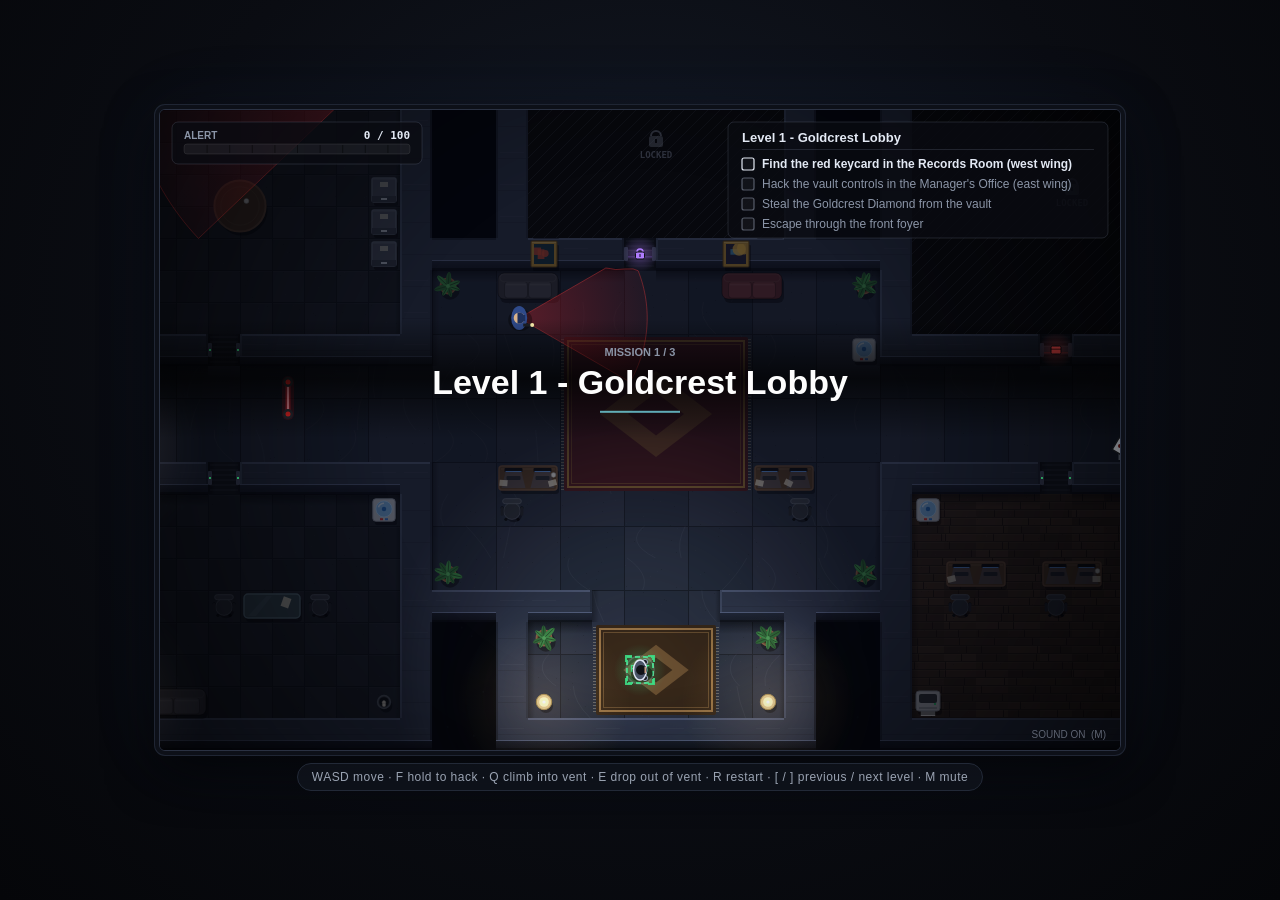
<file: index.html>
<!DOCTYPE html>
<html lang="en">
<head>
  <meta charset="UTF-8" />
  <title>Heist</title>
  <link rel="stylesheet" href="css/style.css" />
</head>
<body>
  <main>
    <canvas id="game" width="960" height="640"></canvas>
    <p class="controls">
      WASD move &middot; F hold to hack &middot; Q climb into vent &middot; E drop out of vent &middot;
      R restart &middot; [ / ] previous / next level &middot; M mute
    </p>
  </main>

  <!-- Order matters: plain scripts sharing the global `Heist` namespace. -->
  <script src="js/config.js"></script>
  <script src="js/utils.js"></script>
  <script src="js/input.js"></script>
  <script src="js/level.js"></script>
  <script src="js/levels/level1.js"></script>
  <script src="js/levels/level2.js"></script>
  <script src="js/levels/level3.js"></script>
  <script src="js/player.js"></script>
  <script src="js/tasks.js"></script>
  <script src="js/security.js"></script>
  <script src="js/vents.js"></script>
  <script src="js/audio.js"></script>
  <script src="js/render.js"></script>
  <script src="js/game.js"></script>
</body>
</html>
</file>
<file: css/style.css>
html, body {
  margin: 0;
  height: 100%;
  background:
    radial-gradient(ellipse at 50% 35%, #141a26 0%, #0a0c12 55%, #050609 100%);
  color: #8b95a7;
  font-family: "Avenir Next", "Segoe UI", "Helvetica Neue", Arial, sans-serif;
}
main {
  display: flex;
  flex-direction: column;
  align-items: center;
  justify-content: center;
  min-height: 100%;
  gap: 12px;
  padding: 10px 0;
  box-sizing: border-box;
}
canvas {
  display: block;
  background: #000;
  border: 1px solid #2a3142;
  border-radius: 6px;
  box-shadow:
    0 0 0 4px #0d1018,
    0 0 0 5px #1f2533,
    0 18px 50px rgba(0, 0, 0, 0.7),
    0 0 80px rgba(60, 110, 200, 0.08);
  max-width: calc(100vw - 24px);
  max-height: calc(100vh - 64px);
}
.controls {
  margin: 0;
  font-size: 12px;
  letter-spacing: 0.04em;
  color: #9aa3b2;
  text-align: center;
  padding: 6px 14px;
  background: rgba(16, 19, 28, 0.8);
  border: 1px solid #222937;
  border-radius: 999px;
}
</file>
